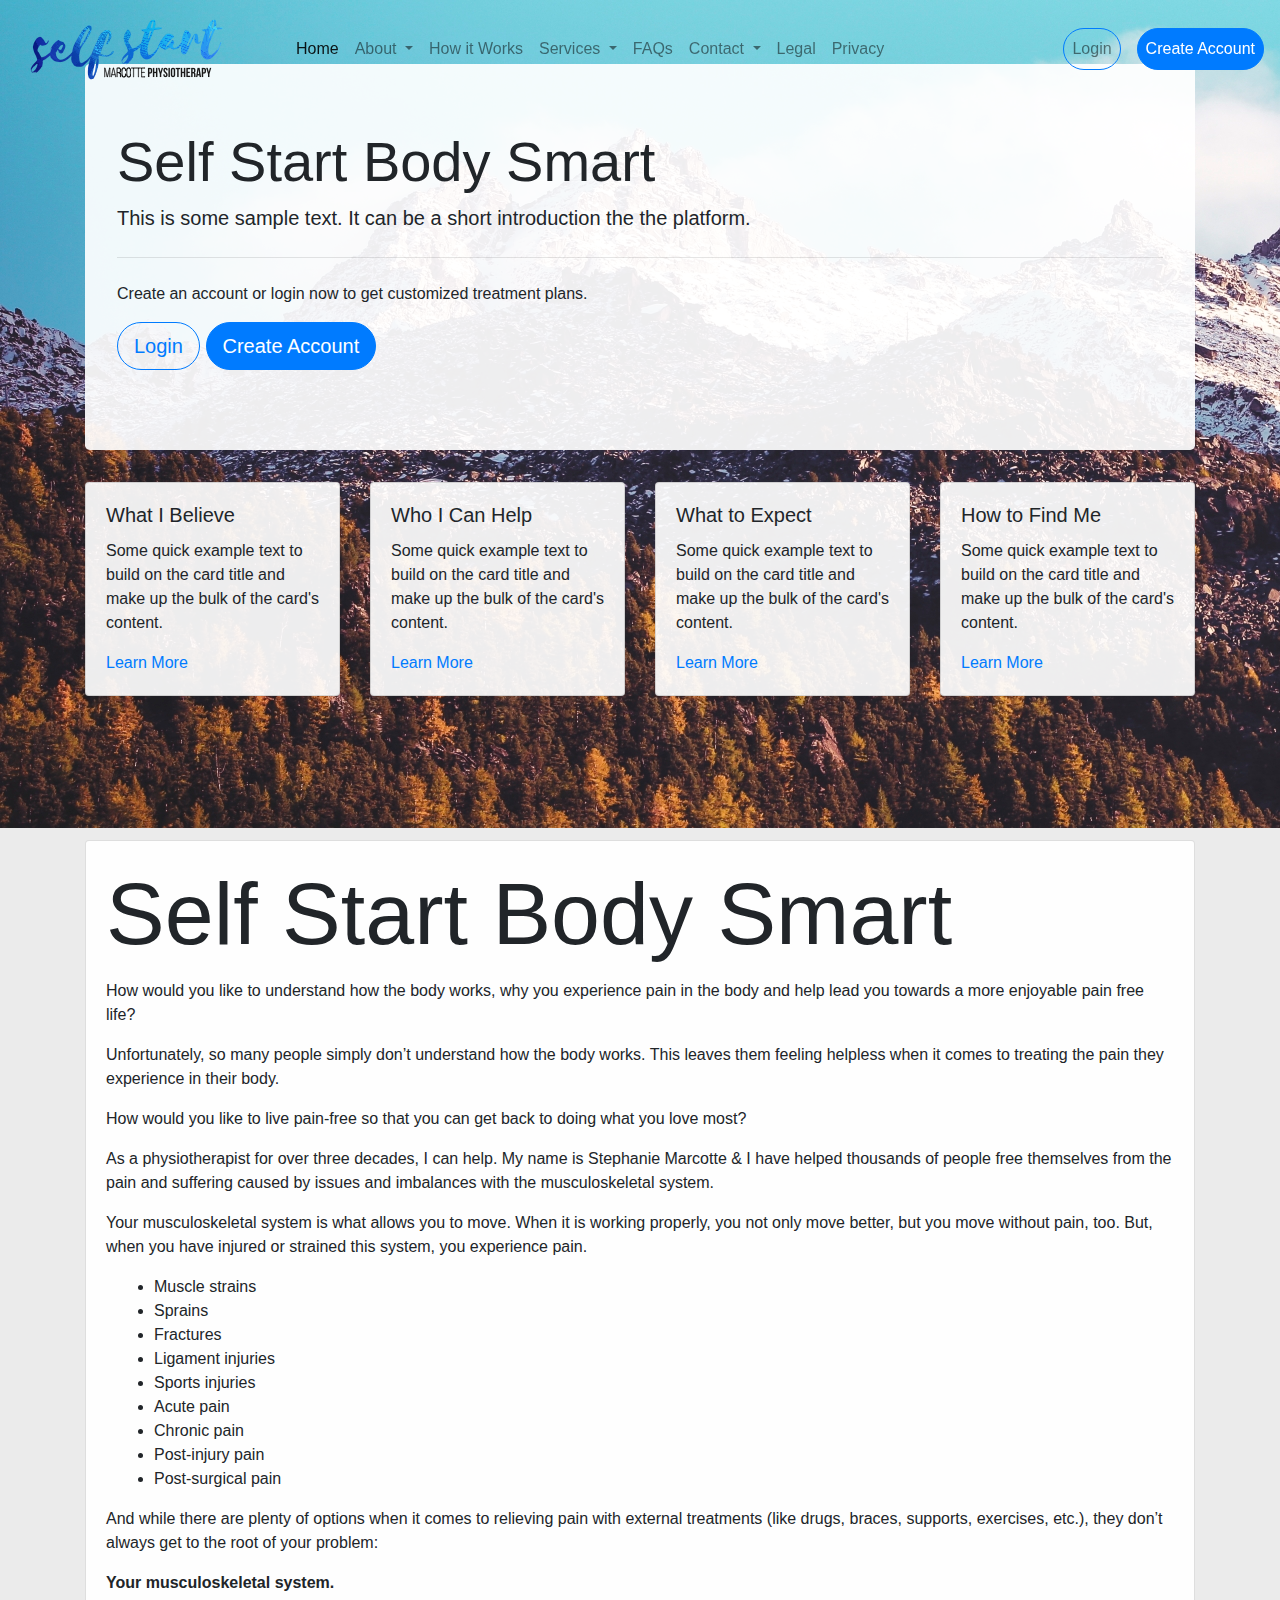
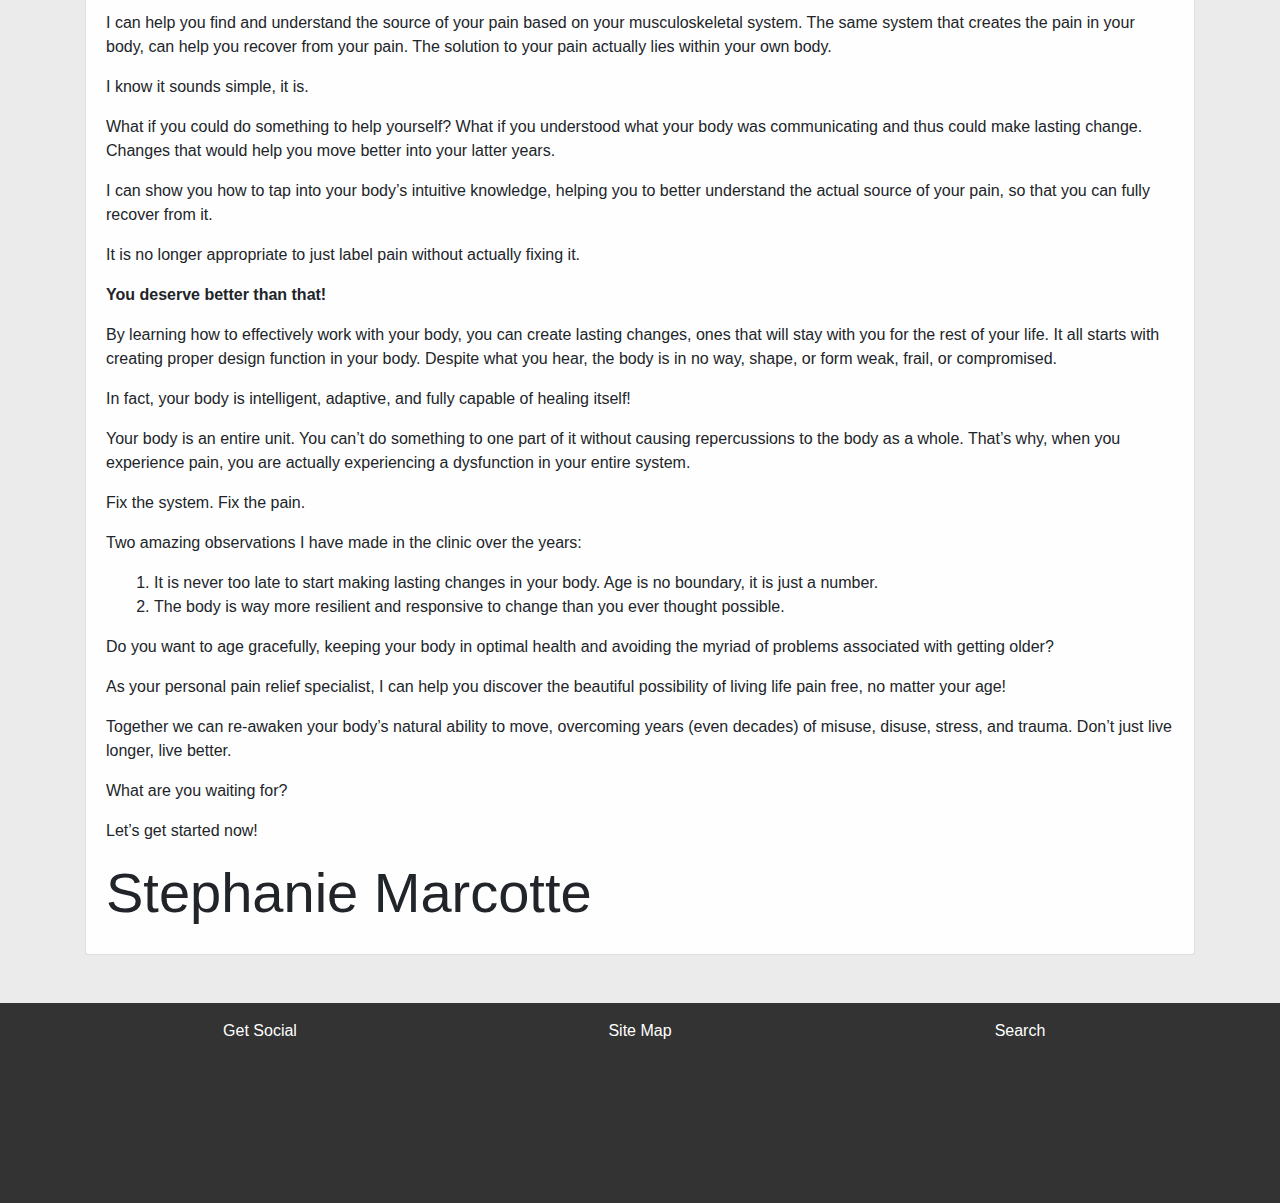
<file: index.html>
<!DOCTYPE html>
<html>
<head>
	<title>Self Start Body Smart | Morcotte Physiotherapy</title>
	<link rel="stylesheet" href="https://maxcdn.bootstrapcdn.com/bootstrap/4.0.0/css/bootstrap.min.css" integrity="sha384-Gn5384xqQ1aoWXA+058RXPxPg6fy4IWvTNh0E263XmFcJlSAwiGgFAW/dAiS6JXm" crossorigin="anonymous">
	<script src="https://code.jquery.com/jquery-3.2.1.slim.min.js" integrity="sha384-KJ3o2DKtIkvYIK3UENzmM7KCkRr/rE9/Qpg6aAZGJwFDMVNA/GpGFF93hXpG5KkN" crossorigin="anonymous"></script>
	<script src="https://cdnjs.cloudflare.com/ajax/libs/popper.js/1.12.9/umd/popper.min.js" integrity="sha384-ApNbgh9B+Y1QKtv3Rn7W3mgPxhU9K/ScQsAP7hUibX39j7fakFPskvXusvfa0b4Q" crossorigin="anonymous"></script>
	<script src="https://maxcdn.bootstrapcdn.com/bootstrap/4.0.0/js/bootstrap.min.js" integrity="sha384-JZR6Spejh4U02d8jOt6vLEHfe/JQGiRRSQQxSfFWpi1MquVdAyjUar5+76PVCmYl" crossorigin="anonymous"></script>
	<link rel="stylesheet" type="text/css" href="./style.css">
</head>
<body>
	<nav class="navbar fixed-top navbar-expand-lg navbar-light bg-nav">
		<a class="navbar-brand" href="#"><img src="./images/SelfStart_logo_small.png"></a>
		<button class="navbar-toggler" type="button" data-toggle="collapse" data-target="#navbarSupportedContent" aria-controls="navbarSupportedContent" aria-expanded="false" aria-label="Toggle navigation">
			<span class="navbar-toggler-icon"></span>
		</button>

		<div class="collapse navbar-collapse" id="navbarSupportedContent">
			<ul class="navbar-nav mr-auto">
				<li class="nav-item active"><a class="nav-link" href="#">Home <span class="sr-only">(current)</span></a></li>
				<li class="nav-item dropdown">
					<a class="nav-link dropdown-toggle" href="#" id="navbarDropdown" role="button" data-toggle="dropdown" aria-haspopup="true" aria-expanded="false">
						About
					</a>
					<div class="dropdown-menu" aria-labelledby="navbarDropdown">
						<a class="dropdown-item" href="#">Self Start</a>
						<a class="dropdown-item" href="#">Who can benefit</a>
						<a class="dropdown-item" href="#">Telerehabilitation</a>
					</div>
				</li>
				<li class="nav-item"><a class="nav-link" href="#">How it Works</a></li>
				<li class="nav-item dropdown">
					<a class="nav-link dropdown-toggle" href="#" id="navbarDropdown" role="button" data-toggle="dropdown" aria-haspopup="true" aria-expanded="false">
						Services
					</a>
					<div class="dropdown-menu" aria-labelledby="navbarDropdown">
						<a class="dropdown-item" href="#">Consultations</a>
					</div>
				</li>
				<li class="nav-item"><a class="nav-link" href="#">FAQs</a></li>
				<li class="nav-item dropdown">
					<a class="nav-link dropdown-toggle" href="#" id="navbarDropdown" role="button" data-toggle="dropdown" aria-haspopup="true" aria-expanded="false">
						Contact
					</a>
					<div class="dropdown-menu" aria-labelledby="navbarDropdown">
						<a class="dropdown-item" href="#">Book an appointment</a>
						<a class="dropdown-item" href="#">Ask a physio</a>
					</div>
				</li>
				<li class="nav-item"><a class="nav-link" href="#">Legal</a></li>
				<li class="nav-item"><a class="nav-link" href="#">Privacy</a></li>
			</ul>
			<ul class="navbar-nav">
				<li class="nav-item pr-3"><a class="nav-link btn btn-outline-primary" href="#">Login</a></li>
				<li class="nav-item"><a class="nav-link btn btn-primary text-white" href="#">Create Account</a></li>
			</ul>
		</div>
	</nav>

	<div class="landing-img">
		<img src="./images/landing.jpeg">
	</div>

	<div class="container" style="padding-top: 5%;">
		<div class="jumbotron bg-clear">
			<h1 class="display-4">Self Start Body Smart</h1>
			<p class="lead">This is some sample text. It can be a short introduction the the platform.</p>
			<hr class="my-4">
			<p>Create an account or login now to get customized treatment plans.</p>
			<p class="lead">
				<a class="btn btn-outline-primary btn-lg" href="#" role="button">Login</a>
				<a class="btn btn-primary btn-lg" href="#" role="button">Create Account</a>
			</p>
		</div>

		<div class="row mb-5">
			<div class="col-sm-3">
				<div class="card bg-clear">
					<div class="card-body">
						<h5 class="card-title">What I Believe</h5>
						<p class="card-text">Some quick example text to build on the card title and make up the bulk of the card's content.</p>
						<a href="#" class="card-link">Learn More</a>
					</div>
				</div>
			</div>
			<div class="col-sm-3">
				<div class="card bg-clear">
					<div class="card-body">
						<h5 class="card-title">Who I Can Help</h5>
						<p class="card-text">Some quick example text to build on the card title and make up the bulk of the card's content.</p>
						<a href="#" class="card-link">Learn More</a>
					</div>
				</div>
			</div>
			<div class="col-sm-3">
				<div class="card bg-clear">
					<div class="card-body">
						<h5 class="card-title">What to Expect</h5>
						<p class="card-text">Some quick example text to build on the card title and make up the bulk of the card's content.</p>
						<a href="#" class="card-link">Learn More</a>
					</div>
				</div>
			</div>
			<div class="col-sm-3">
				<div class="card bg-clear">
					<div class="card-body">
						<h5 class="card-title">How to Find Me</h5>
						<p class="card-text">Some quick example text to build on the card title and make up the bulk of the card's content.</p>
						<a href="#" class="card-link">Learn More</a>
					</div>
				</div>
			</div>
		</div>
		<br><br>
		<div class="row mt-5 mb-5">
			<div class="col-sm-12">
				<div class="card bg-clear">
					<div class="card-body">
						<h1 class="card-title display-2">Self Start Body Smart</h1>
						<p class="card-text">
							How would you like to understand how the body works, why you
							experience pain in the body and help lead you towards a more enjoyable
							pain free life?
						</p>
						<p class="card-text">
							Unfortunately, so many people simply don’t understand how the body
							works. This leaves them feeling helpless when it comes to treating the pain
							they experience in their body.
						</p>
						<p class="card-text">
							How would you like to live pain-free so that you can get back to doing what
							you love most?
						</p>
						<p class="card-text">
							As a physiotherapist for over three decades, I can help.
							My name is Stephanie Marcotte & I have helped thousands of people free
							themselves from the pain and suffering caused by issues and imbalances
							with the musculoskeletal system.
						</p>
						<p class="card-text">
							Your musculoskeletal system is what allows you to move. When it is
							working properly, you not only move better, but you move without pain, too.
							But, when you have injured or strained this system, you experience pain.
						</p>
						<p class="card-text">
							<ul class="ml-5">
								<li>Muscle strains</li>
								<li>Sprains</li>
								<li>Fractures</li>
								<li>Ligament injuries</li>
								<li>Sports injuries</li>
								<li>Acute pain</li>
								<li>Chronic pain</li>
								<li>Post-injury pain</li>
								<li>Post-surgical pain </li>
							</ul>
						</p>
						<p class="card-text">
							And while there are plenty of options when it comes to relieving pain with
							external treatments (like drugs, braces, supports, exercises, etc.), they
							don’t always get to the root of your problem:
						</p>
						<p class="card-text">
							<b>Your musculoskeletal system.</b>
						</p>
						<p class="card-text">
							I can help you find and understand the source of your pain based on your
							musculoskeletal system. The same system that creates the pain in your
							body, can help you recover from your pain. The solution to your pain
							actually lies within your own body.
						</p>
						<p class="card-text">
							I know it sounds simple, it is.
						</p>
						<p class="card-text">
							What if you could do something to help yourself? What if you understood
							what your body was communicating and thus could make lasting change.
							Changes that would help you move better into your latter years.
						</p>
						<p class="card-text">
							I can show you how to tap into your body’s intuitive knowledge, helping you
							to better understand the actual source of your pain, so that you can fully
							recover from it.
						</p>
						<p class="card-text">
							It is no longer appropriate to just label pain without actually fixing it.
						</p>
						<p class="card-text">
							<b>You deserve better than that!</b>
						</p>
						<p class="card-text">
							By learning how to effectively work with your body, you can create lasting
							changes, ones that will stay with you for the rest of your life. It all starts with
							creating proper design function in your body. Despite what you hear, the
							body is in no way, shape, or form weak, frail, or compromised.
						</p>
						<p class="card-text">
							In fact, your body is intelligent, adaptive, and fully capable of healing itself!
						</p>
						<p class="card-text">
							Your body is an entire unit. You can’t do something to one part of it without
							causing repercussions to the body as a whole. That’s why, when you
							experience pain, you are actually experiencing a dysfunction in your entire
							system.
						</p>
						<p class="card-text">
							Fix the system. Fix the pain.
						</p>
						<p class="card-text">
							Two amazing observations I have made in the clinic over the years:
						</p>
						<p class="card-text">
							<ol class="ml-5">
								<li>It is never too late to start making lasting changes in your body. Age is no boundary, it is just a number.</li>
								<li>The body is way more resilient and responsive to change than you ever thought possible.</li>
							</ol>
						</p>
						<p class="card-text">
							Do you want to age gracefully, keeping your body in optimal health and
							avoiding the myriad of problems associated with getting older?
						</p>
						<p class="card-text">
							As your personal pain relief specialist, I can help you discover the beautiful
							possibility of living life pain free, no matter your age!
						</p>
						<p class="card-text">
							Together we can re-awaken your body’s natural ability to move, overcoming
							years (even decades) of misuse, disuse, stress, and trauma. Don’t just live
							longer, live better.
						</p>
						<p class="card-text">
							What are you waiting for?
						</p>
						<p class="card-text">
							Let’s get started now!
						</p>
						<h1 class="display-4">Stephanie Marcotte</h1>
					</div>
				</div>
			</div>
		</div>
	</div>

	<footer>
		<div class="container">
			<div class="row pt-3">
				<div class="col-sm-4"><p class="text-white text-center">Get Social</p></div>
				<div class="col-sm-4"><p class="text-white text-center">Site Map</p></div>
				<div class="col-sm-4"><p class="text-white text-center">Search</p></div>
			</div>
		</div>
	</footer>

</body>
<script type="text/javascript">
	$(document).ready(function(){
		$(window).on("scroll",function(){
	  	var wn = $(window).scrollTop();
	    if(wn > 120){
	    	$(".bg-nav").css("background","rgba(255,255,255,1)");
	    }
	    else{
	    	$(".bg-nav").css("background","rgba(1,1,1,0)");
	    }
	  });
	});
</script>
</html>
</file>
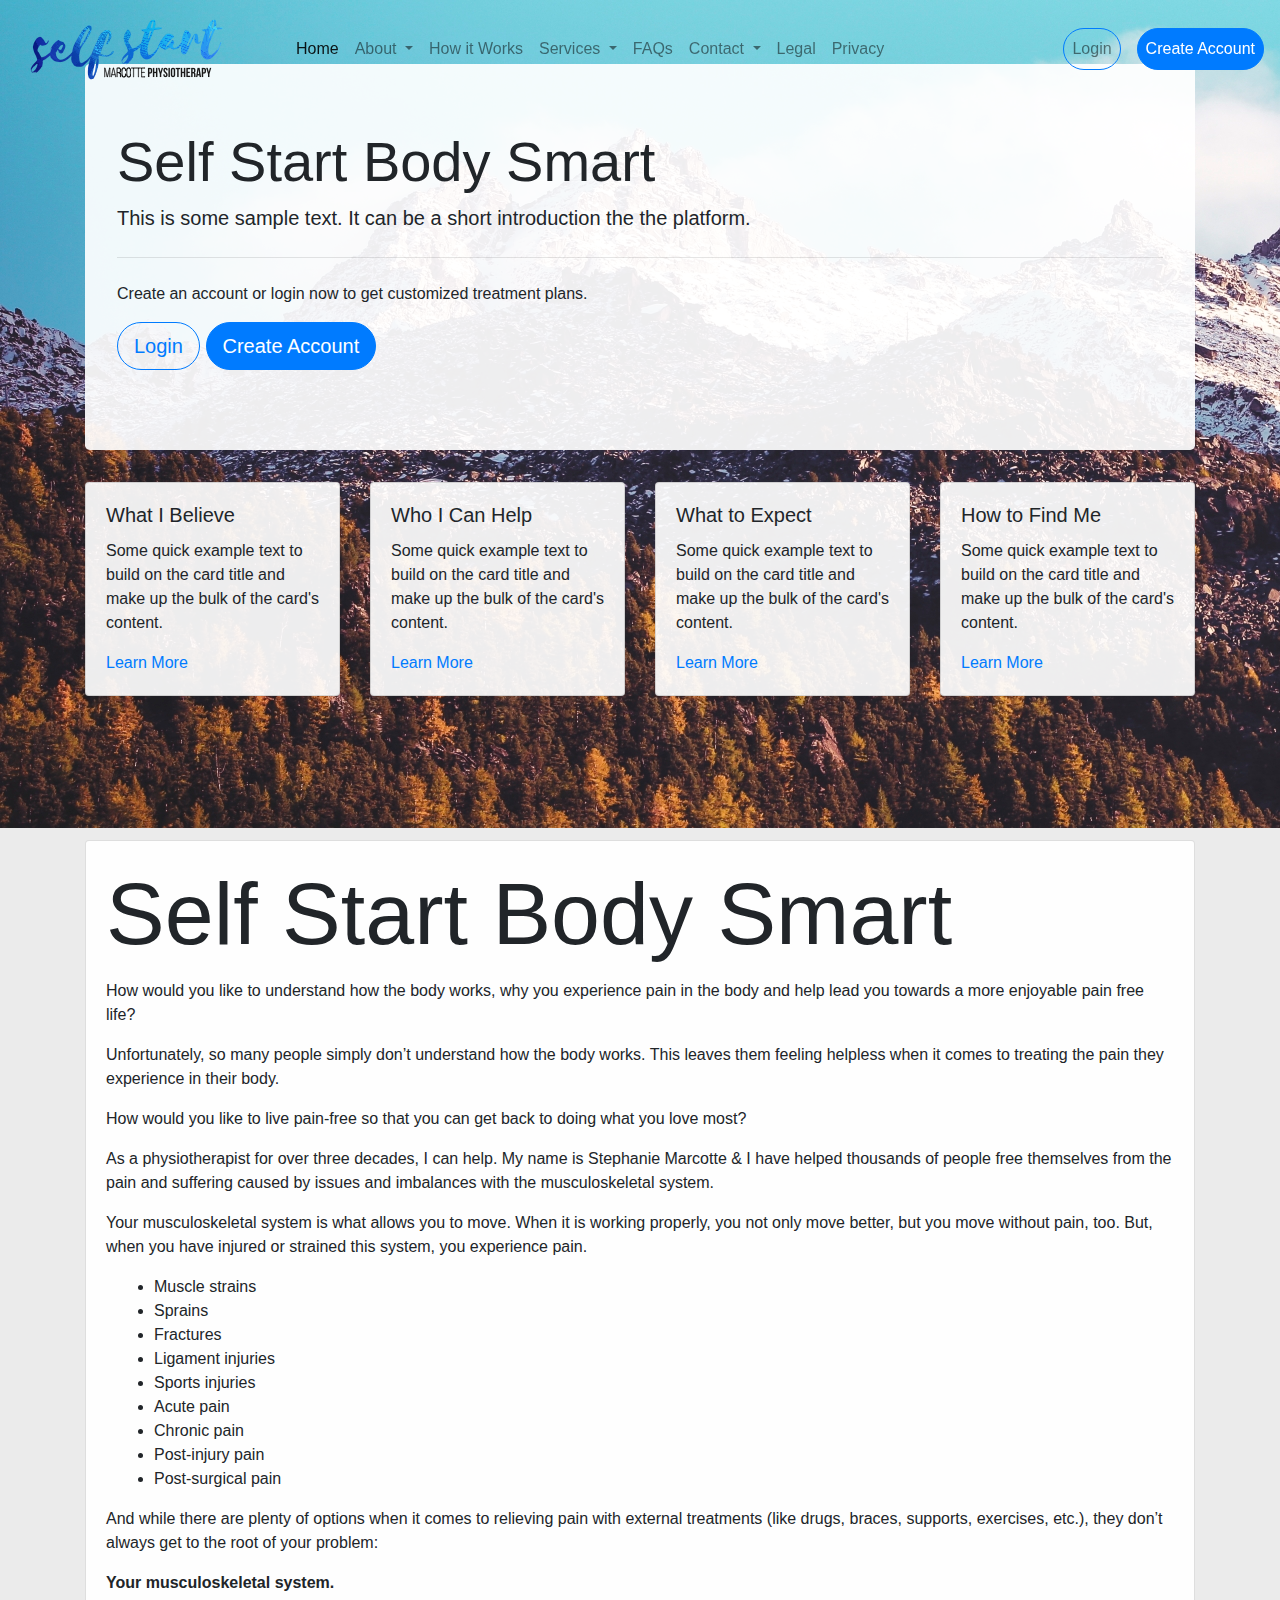
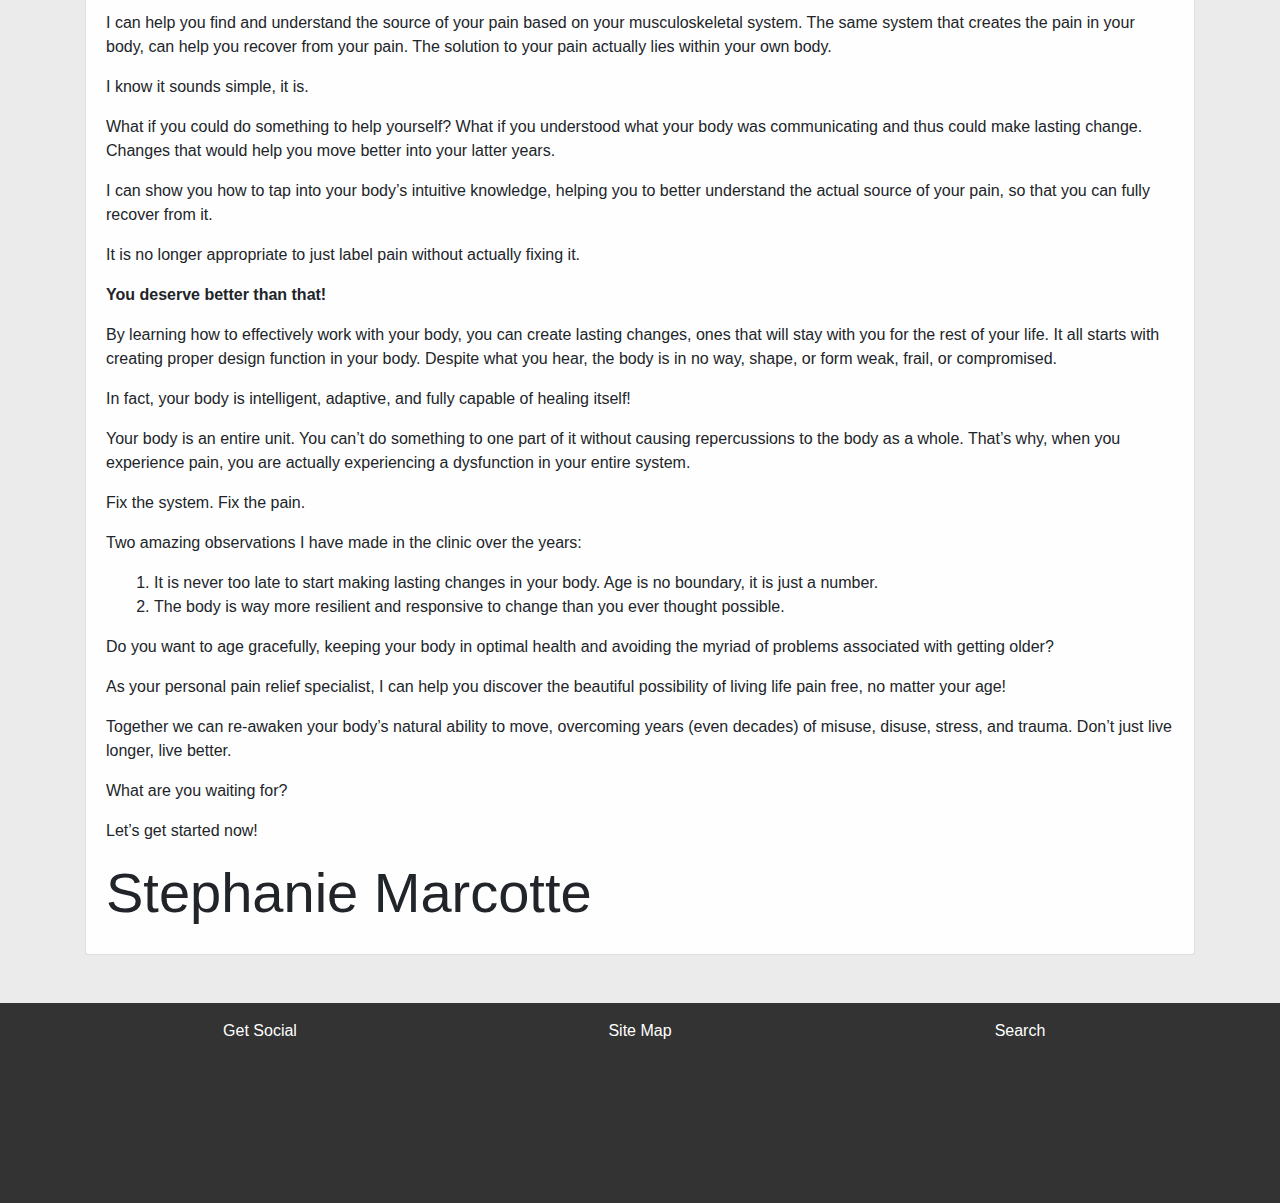
<file: marcotte.html>
<!DOCTYPE html>
<html>
<head>
	<title>Self Start Body Smart | Morcotte Physiotherapy</title>
	<link rel="stylesheet" href="https://maxcdn.bootstrapcdn.com/bootstrap/4.0.0/css/bootstrap.min.css" integrity="sha384-Gn5384xqQ1aoWXA+058RXPxPg6fy4IWvTNh0E263XmFcJlSAwiGgFAW/dAiS6JXm" crossorigin="anonymous">
	<script src="https://code.jquery.com/jquery-3.2.1.slim.min.js" integrity="sha384-KJ3o2DKtIkvYIK3UENzmM7KCkRr/rE9/Qpg6aAZGJwFDMVNA/GpGFF93hXpG5KkN" crossorigin="anonymous"></script>
	<script src="https://cdnjs.cloudflare.com/ajax/libs/popper.js/1.12.9/umd/popper.min.js" integrity="sha384-ApNbgh9B+Y1QKtv3Rn7W3mgPxhU9K/ScQsAP7hUibX39j7fakFPskvXusvfa0b4Q" crossorigin="anonymous"></script>
	<script src="https://maxcdn.bootstrapcdn.com/bootstrap/4.0.0/js/bootstrap.min.js" integrity="sha384-JZR6Spejh4U02d8jOt6vLEHfe/JQGiRRSQQxSfFWpi1MquVdAyjUar5+76PVCmYl" crossorigin="anonymous"></script>
	<link rel="stylesheet" type="text/css" href="./style.css">
</head>
<body>
	<nav class="navbar fixed-top navbar-expand-lg navbar-light bg-nav">
		<a class="navbar-brand" href="#"><img src="./images/SelfStart_logo_small.png"></a>
		<button class="navbar-toggler" type="button" data-toggle="collapse" data-target="#navbarSupportedContent" aria-controls="navbarSupportedContent" aria-expanded="false" aria-label="Toggle navigation">
			<span class="navbar-toggler-icon"></span>
		</button>

		<div class="collapse navbar-collapse" id="navbarSupportedContent">
			<ul class="navbar-nav mr-auto">
				<li class="nav-item active"><a class="nav-link" href="#">Home <span class="sr-only">(current)</span></a></li>
				<li class="nav-item dropdown">
					<a class="nav-link dropdown-toggle" href="#" id="navbarDropdown" role="button" data-toggle="dropdown" aria-haspopup="true" aria-expanded="false">
						About
					</a>
					<div class="dropdown-menu" aria-labelledby="navbarDropdown">
						<a class="dropdown-item" href="#">Self Start</a>
						<a class="dropdown-item" href="#">Who can benefit</a>
						<a class="dropdown-item" href="#">Telerehabilitation</a>
					</div>
				</li>
				<li class="nav-item"><a class="nav-link" href="#">How it Works</a></li>
				<li class="nav-item dropdown">
					<a class="nav-link dropdown-toggle" href="#" id="navbarDropdown" role="button" data-toggle="dropdown" aria-haspopup="true" aria-expanded="false">
						Services
					</a>
					<div class="dropdown-menu" aria-labelledby="navbarDropdown">
						<a class="dropdown-item" href="#">Consultations</a>
					</div>
				</li>
				<li class="nav-item"><a class="nav-link" href="#">FAQs</a></li>
				<li class="nav-item dropdown">
					<a class="nav-link dropdown-toggle" href="#" id="navbarDropdown" role="button" data-toggle="dropdown" aria-haspopup="true" aria-expanded="false">
						Contact
					</a>
					<div class="dropdown-menu" aria-labelledby="navbarDropdown">
						<a class="dropdown-item" href="#">Book an appointment</a>
						<a class="dropdown-item" href="#">Ask a physio</a>
					</div>
				</li>
				<li class="nav-item"><a class="nav-link" href="#">Legal</a></li>
				<li class="nav-item"><a class="nav-link" href="#">Privacy</a></li>
			</ul>
			<ul class="navbar-nav">
				<li class="nav-item pr-3"><a class="nav-link btn btn-outline-primary" href="#">Login</a></li>
				<li class="nav-item"><a class="nav-link btn btn-primary text-white" href="#">Create Account</a></li>
			</ul>
		</div>
	</nav>

	<div class="landing-img">
		<img src="./images/landing.jpeg">
	</div>

	<div class="container" style="padding-top: 5%;">
		<div class="jumbotron bg-clear">
			<h1 class="display-4">Self Start Body Smart</h1>
			<p class="lead">This is some sample text. It can be a short introduction the the platform.</p>
			<hr class="my-4">
			<p>Create an account or login now to get customized treatment plans.</p>
			<p class="lead">
				<a class="btn btn-outline-primary btn-lg" href="#" role="button">Login</a>
				<a class="btn btn-primary btn-lg" href="#" role="button">Create Account</a>
			</p>
		</div>

		<div class="row mb-5">
			<div class="col-sm-3">
				<div class="card bg-clear">
					<div class="card-body">
						<h5 class="card-title">What I Believe</h5>
						<p class="card-text">Some quick example text to build on the card title and make up the bulk of the card's content.</p>
						<a href="#" class="card-link">Learn More</a>
					</div>
				</div>
			</div>
			<div class="col-sm-3">
				<div class="card bg-clear">
					<div class="card-body">
						<h5 class="card-title">Who I Can Help</h5>
						<p class="card-text">Some quick example text to build on the card title and make up the bulk of the card's content.</p>
						<a href="#" class="card-link">Learn More</a>
					</div>
				</div>
			</div>
			<div class="col-sm-3">
				<div class="card bg-clear">
					<div class="card-body">
						<h5 class="card-title">What to Expect</h5>
						<p class="card-text">Some quick example text to build on the card title and make up the bulk of the card's content.</p>
						<a href="#" class="card-link">Learn More</a>
					</div>
				</div>
			</div>
			<div class="col-sm-3">
				<div class="card bg-clear">
					<div class="card-body">
						<h5 class="card-title">How to Find Me</h5>
						<p class="card-text">Some quick example text to build on the card title and make up the bulk of the card's content.</p>
						<a href="#" class="card-link">Learn More</a>
					</div>
				</div>
			</div>
		</div>

		<br><br>

		<div class="row mt-5 mb-5">
			<div class="col-sm-12">
				<div class="card bg-clear">
					<div class="card-body">
						<h1 class="card-title display-2">Self Start Body Smart</h1>
						<p class="card-text">
							How would you like to understand how the body works, why you
							experience pain in the body and help lead you towards a more enjoyable
							pain free life?
						</p>
						<p class="card-text">
							Unfortunately, so many people simply don’t understand how the body
							works. This leaves them feeling helpless when it comes to treating the pain
							they experience in their body.
						</p>
						<p class="card-text">
							How would you like to live pain-free so that you can get back to doing what
							you love most?
						</p>
						<p class="card-text">
							As a physiotherapist for over three decades, I can help.
							My name is Stephanie Marcotte & I have helped thousands of people free
							themselves from the pain and suffering caused by issues and imbalances
							with the musculoskeletal system.
						</p>
						<p class="card-text">
							Your musculoskeletal system is what allows you to move. When it is
							working properly, you not only move better, but you move without pain, too.
							But, when you have injured or strained this system, you experience pain.
						</p>
						<p class="card-text">
							<ul class="ml-5">
								<li>Muscle strains</li>
								<li>Sprains</li>
								<li>Fractures</li>
								<li>Ligament injuries</li>
								<li>Sports injuries</li>
								<li>Acute pain</li>
								<li>Chronic pain</li>
								<li>Post-injury pain</li>
								<li>Post-surgical pain </li>
							</ul>
						</p>
						<p class="card-text">
							And while there are plenty of options when it comes to relieving pain with
							external treatments (like drugs, braces, supports, exercises, etc.), they
							don’t always get to the root of your problem:
						</p>
						<p class="card-text">
							<b>Your musculoskeletal system.</b>
						</p>
						<p class="card-text">
							I can help you find and understand the source of your pain based on your
							musculoskeletal system. The same system that creates the pain in your
							body, can help you recover from your pain. The solution to your pain
							actually lies within your own body.
						</p>
						<p class="card-text">
							I know it sounds simple, it is.
						</p>
						<p class="card-text">
							What if you could do something to help yourself? What if you understood
							what your body was communicating and thus could make lasting change.
							Changes that would help you move better into your latter years.
						</p>
						<p class="card-text">
							I can show you how to tap into your body’s intuitive knowledge, helping you
							to better understand the actual source of your pain, so that you can fully
							recover from it.
						</p>
						<p class="card-text">
							It is no longer appropriate to just label pain without actually fixing it.
						</p>
						<p class="card-text">
							<b>You deserve better than that!</b>
						</p>
						<p class="card-text">
							By learning how to effectively work with your body, you can create lasting
							changes, ones that will stay with you for the rest of your life. It all starts with
							creating proper design function in your body. Despite what you hear, the
							body is in no way, shape, or form weak, frail, or compromised.
						</p>
						<p class="card-text">
							In fact, your body is intelligent, adaptive, and fully capable of healing itself!
						</p>
						<p class="card-text">
							Your body is an entire unit. You can’t do something to one part of it without
							causing repercussions to the body as a whole. That’s why, when you
							experience pain, you are actually experiencing a dysfunction in your entire
							system.
						</p>
						<p class="card-text">
							Fix the system. Fix the pain.
						</p>
						<p class="card-text">
							Two amazing observations I have made in the clinic over the years:
						</p>
						<p class="card-text">
							<ol class="ml-5">
								<li>It is never too late to start making lasting changes in your body. Age is no boundary, it is just a number.</li>
								<li>The body is way more resilient and responsive to change than you ever thought possible.</li>
							</ol>
						</p>
						<p class="card-text">
							Do you want to age gracefully, keeping your body in optimal health and
							avoiding the myriad of problems associated with getting older?
						</p>
						<p class="card-text">
							As your personal pain relief specialist, I can help you discover the beautiful
							possibility of living life pain free, no matter your age!
						</p>
						<p class="card-text">
							Together we can re-awaken your body’s natural ability to move, overcoming
							years (even decades) of misuse, disuse, stress, and trauma. Don’t just live
							longer, live better.
						</p>
						<p class="card-text">
							What are you waiting for?
						</p>
						<p class="card-text">
							Let’s get started now!
						</p>
						<h1 class="display-4">Stephanie Marcotte</h1>
					</div>
				</div>
			</div>
		</div>
	</div>

	<footer>
		<div class="container">
			<div class="row pt-3">
				<div class="col-sm-4"><p class="text-white text-center">Get Social</p></div>
				<div class="col-sm-4"><p class="text-white text-center">Site Map</p></div>
				<div class="col-sm-4"><p class="text-white text-center">Search</p></div>
			</div>
		</div>
	</footer>

</body>
<script type="text/javascript">
	$(document).ready(function(){
		$(window).on("scroll",function(){
	  	var wn = $(window).scrollTop();
	    if(wn > 120){
	    	$(".bg-nav").css("background","rgba(255,255,255,1)");
	    }
	    else{
	    	$(".bg-nav").css("background","rgba(1,1,1,0)");
	    }
	  });
	});
</script>
</html>
</file>
<file: style.css>
* {
	margin: 0;
	padding: 0;
}

body {
	background-color: #EBEBEB;
	overflow-x: hidden;
}

.btn {
	border-radius: 2.0rem;
}

.bg-nav {
	/*background-color: #FECF07 !important;*/
	background-color: rgba(254,207,7,0);
}

.bg-clear {
	background-color: rgba(255,255,255,0.92);	
}

.landing-img {
	position: absolute;
	z-index: -1000;
}

.responsive-img {
	width: 100%;
	height: auto;
}

footer {
	width: 100%;
	min-height: 200px;
	background-color: #333;
}
</file>
